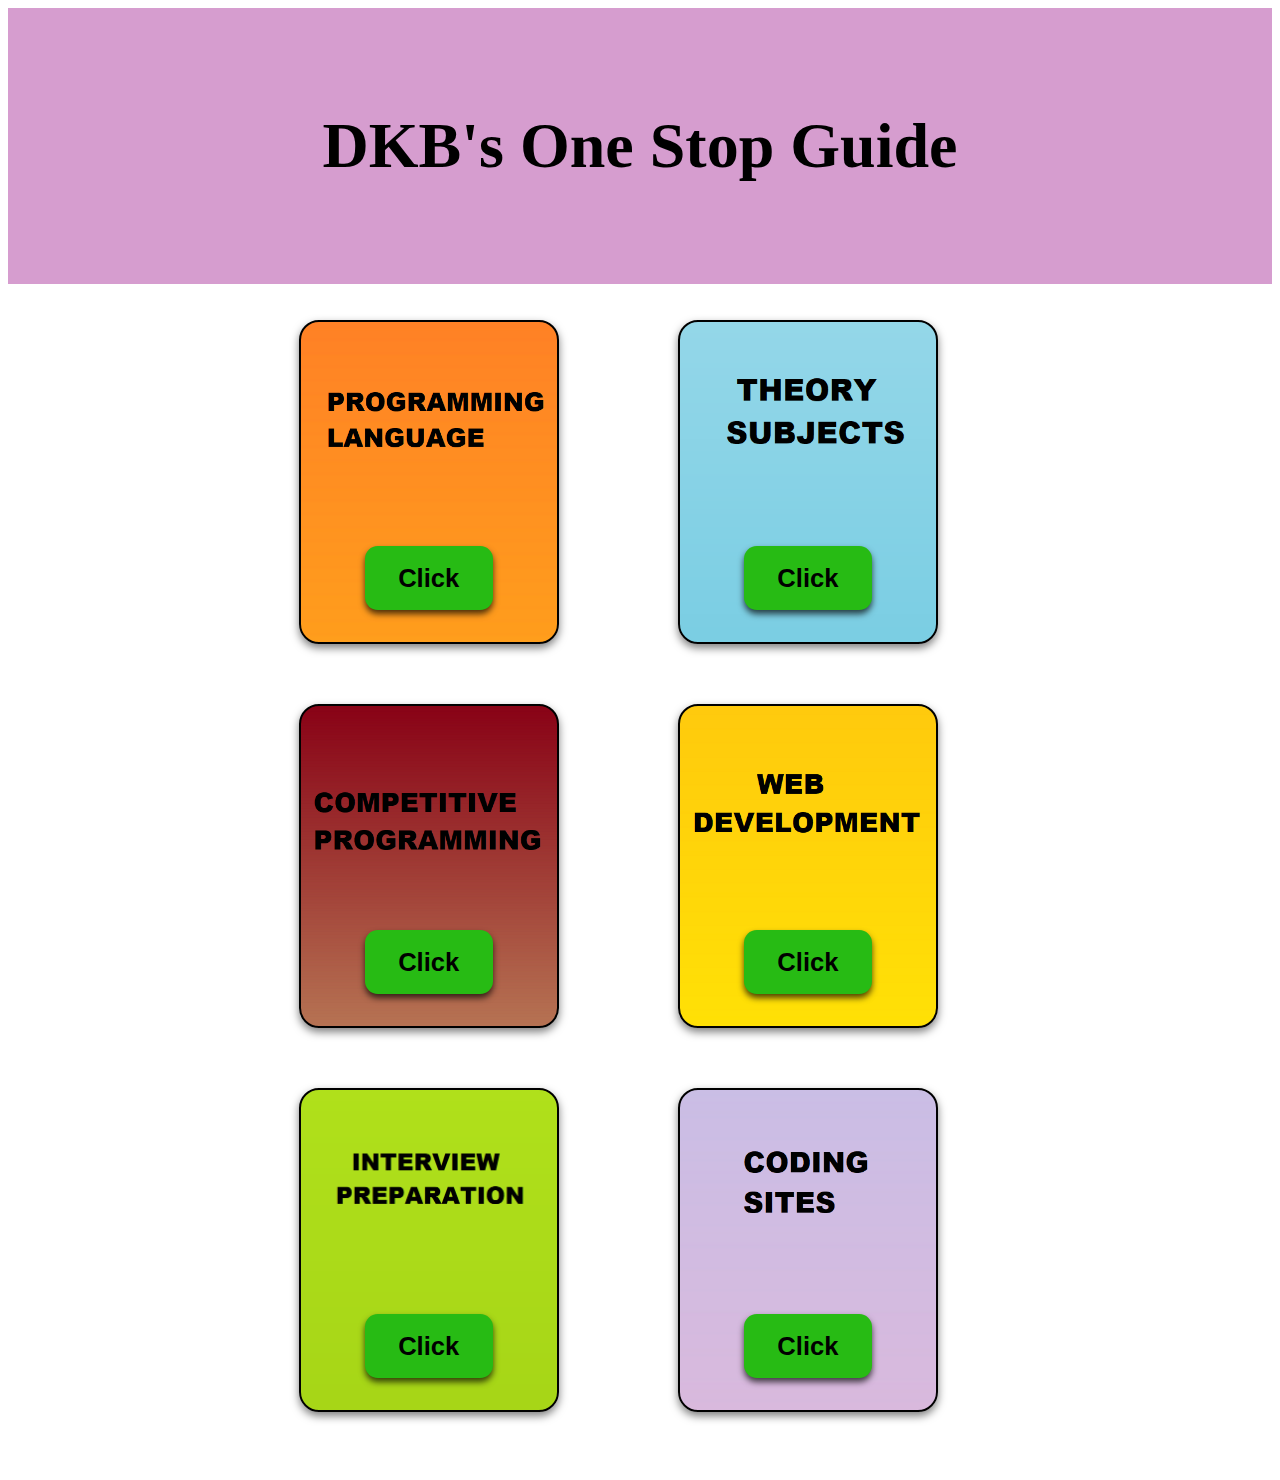
<file: index.html>
<!DOCTYPE html>
<html lang="en">
<head>
    <meta charset="UTF-8">
    <meta http-equiv="X-UA-Compatible" content="IE=edge">
    <meta name="viewport" content="width=device-width, initial-scale=1.0">
    <link rel="stylesheet" href="DKB.css">
    <script src="Javascript/favicon.js" type="text/javascript"></script>
    <link id="favicon" rel="icon" href="./Assets/download.png" type="image/png" sizes="16x16">
    <title>DKB's One Stop Guide</title>
</head>
<body>
   <div class="heading">
       <div class="textheading">DKB's One Stop Guide</div>
    </div>
    <br><br>
    <div class="container">
        <div class="card" id="card1">
            <a href="./PL/pl.html">
                <button class="button">Click</button>
            </a>
        </div>
        <div class="card" id="card2">
            <a href="./Theory/theory.html">
                <button class="button">Click</button>
            </a>
        </div>
        <div class="card" id="card3">
            <a href="./Cp/cp.html">
                <button class="button">Click</button>
            </a>
        </div>
        <div class="card" id="card4">
            <a href="https://www.udemy.com/course/the-complete-web-development-bootcamp/">
                <button class="button">Click</button>
            </a>
        </div>
        <div class="card" id="card5">
            <a href="./Interview/interview.html">
                <button class="button">Click</button>
            </a>    
        </div>
        <div class="card" id="card6">
            <a href="./Coding_sites/cs.html">
                <button class="button">Click</button>
            </a>
        </div>
    </div>
    <button onclick="topFunction()" id="scrlbck" title="Go To Top"></button>
    <script src="./Javascript/scrollback.js" type="text/javascript"></script>
</body>
</html>
</file>
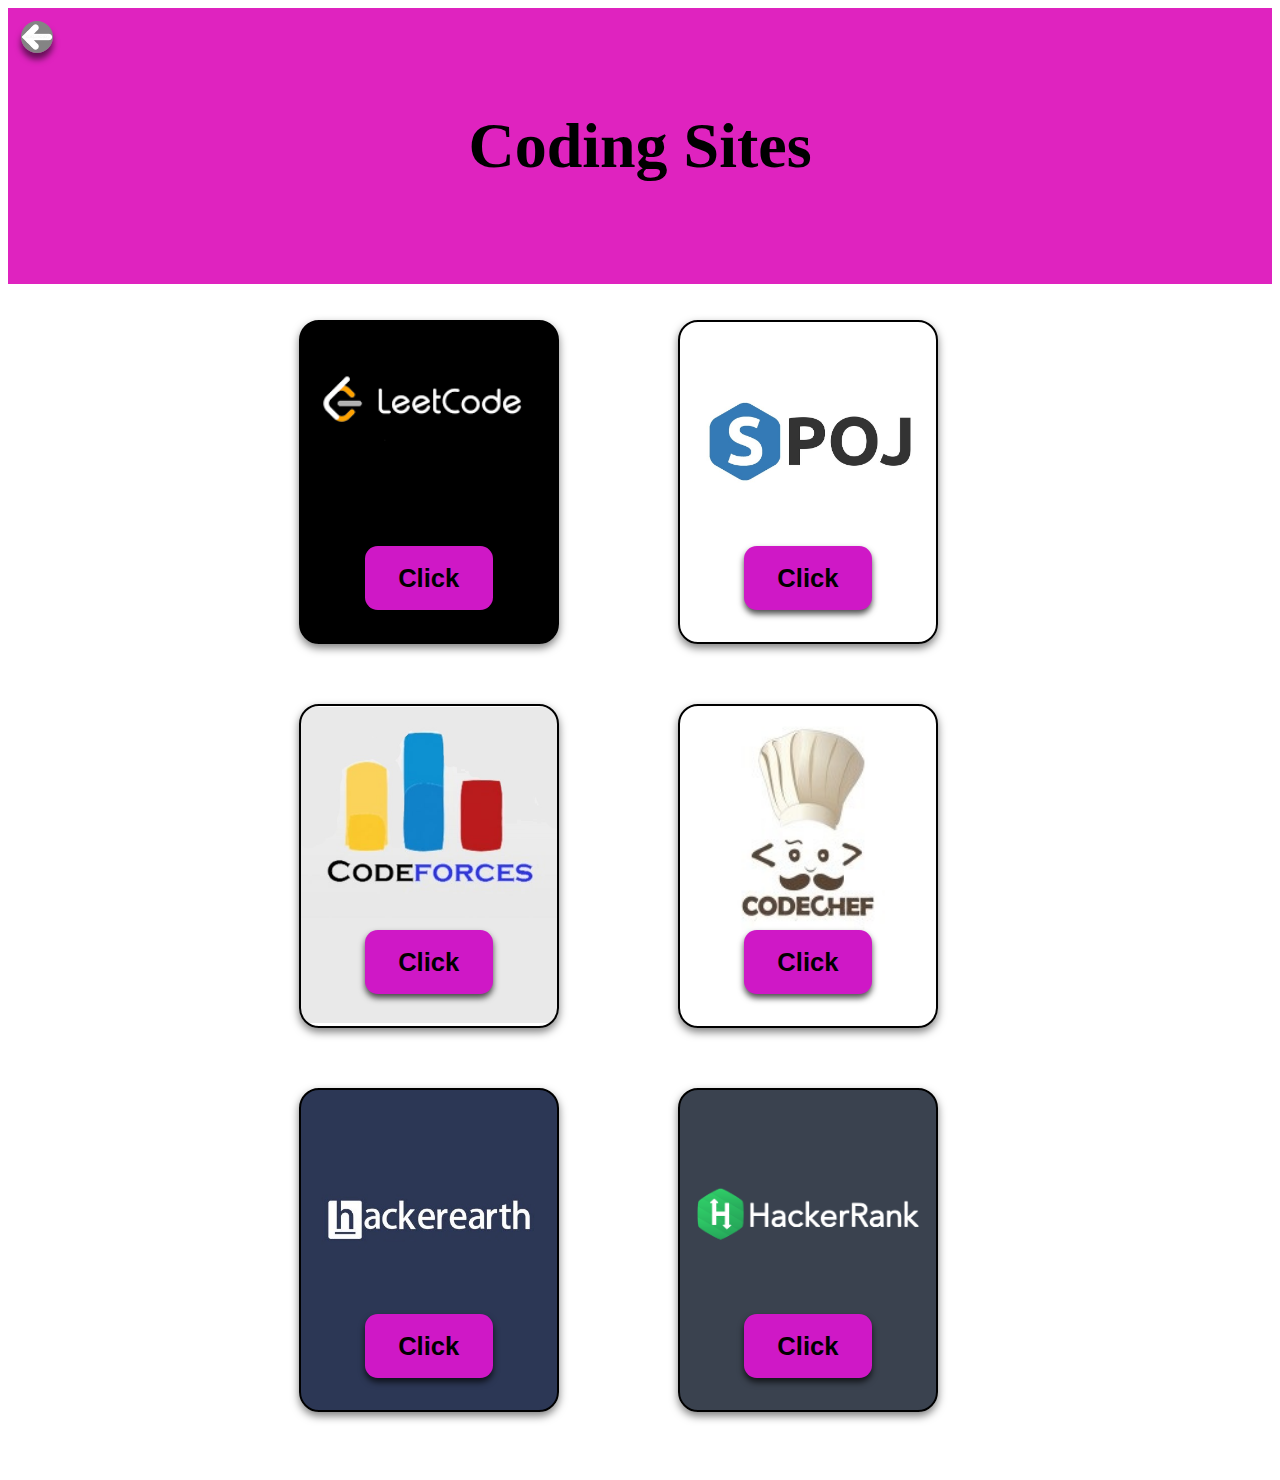
<file: Coding_sites/cs.html>
<!DOCTYPE html>
<html lang="en">
<head>
    <meta charset="UTF-8">
    <meta http-equiv="X-UA-Compatible" content="IE=edge">
    <meta name="viewport" content="width=device-width, initial-scale=1.0">
    <link rel="stylesheet" href="./cs.css">
    <link id="favicon" rel="icon" href="./Assets/download.png" type="image/png" sizes="16x16">
    <script src="./favicon.js" type="text/javascript"></script>
    <title>Engineer's One Stop Guide</title>
</head>
<body>
   <div class="heading">
       <div class="textheading">Coding Sites</div>
       <a href="/EOSG/index.html">
           <button id="back" title="Back To Home"></button>
       </a>
    </div>
    <br><br>
    <div class="container">
        <div class="card" id="card1">
            <a href="https://leetcode.com/">
                <button class="button">Click</button>
            </a>
        </div>
        <div class="card" id="card2">
            <a href="https://www.spoj.com/">
                <button class="button">Click</button>
            </a>
        </div>
        <div class="card" id="card3">
            <a href="https://codeforces.com/">
                <button class="button">Click</button>
            </a>
        </div>
        <div class="card" id="card4">
            <a href="https://www.codechef.com/">
                <button class="button">Click</button>
            </a>
        </div>
        <div class="card" id="card5">
            <a href="https://www.hackerearth.com/challenges/">
                <button class="button">Click</button>
            </a>    
        </div>
        <div class="card" id="card6">
            <a href="https://www.hackerrank.com/">
                <button class="button">Click</button>
            </a>
        </div>
    </div>
    <button onclick="topFunction()" id="scrlbck" title="Go To Top"></button>
    <script src="./scrollback.js" type="text/javascript"></script>
</body>
</html>
</file>
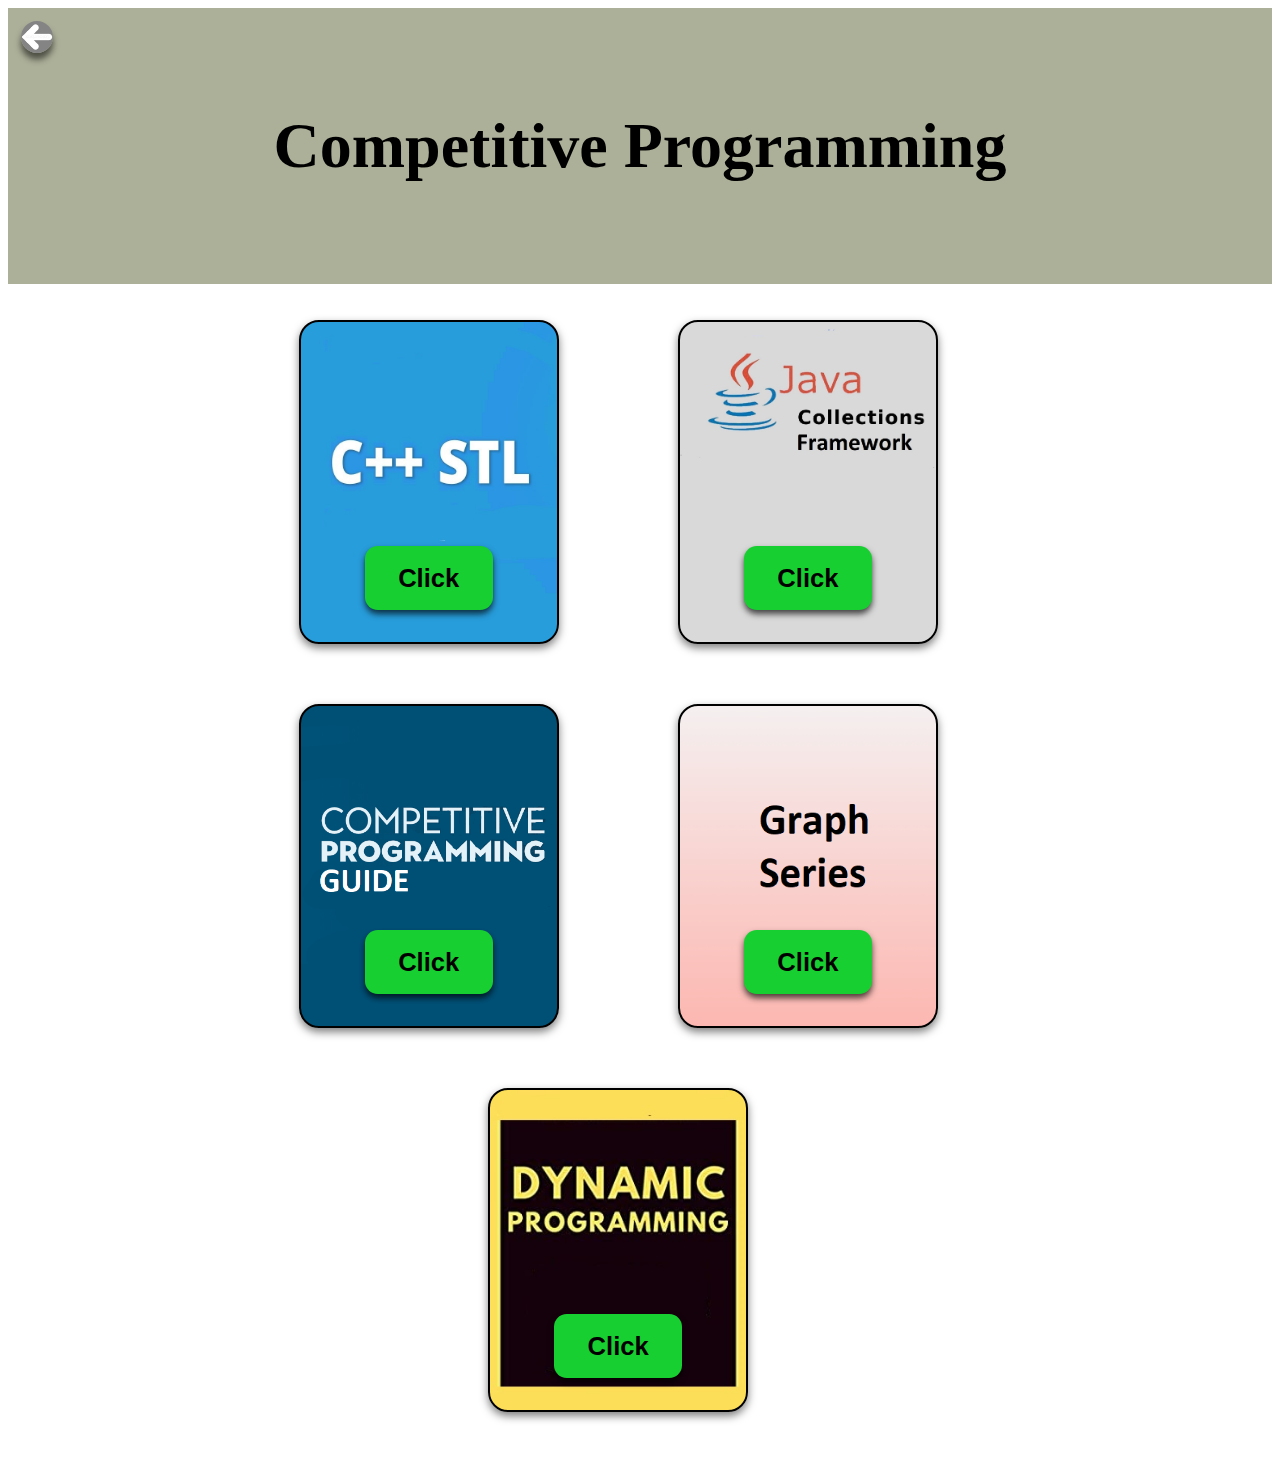
<file: Cp/cp.html>
<!DOCTYPE html>
<html lang="en">
<head>
    <meta charset="UTF-8">
    <meta http-equiv="X-UA-Compatible" content="IE=edge">
    <meta name="viewport" content="width=device-width, initial-scale=1.0">
    <link rel="stylesheet" href="./cp.css">
    <link id="favicon" rel="icon" href="./Assets/download.png" type="image/png" sizes="16x16">
    <script src="./favicon.js" type="text/javascript"></script>
    <title>Engineer's One Stop Guide</title>
</head>
<body>
   <div class="heading">
       <div class="textheading">Competitive Programming</div>
       <a href="/EOSG/index.html">
           <button id="back" title="Back To Home"></button>
       </a>
    </div>
    <br><br>
    <div class="container">
        <div class="card" id="card1">
            <a href="https://www.geeksforgeeks.org/the-c-standard-template-library-stl/">
                <button class="button">Click</button>
            </a>
        </div>
        <div class="card" id="card2">
            <a href="https://www.youtube.com/watch?v=rzA7UJ-hQn4">
                <button class="button">Click</button>
            </a>
        </div>
        <div class="card" id="card3">
            <a href="https://www.youtube.com/watch?v=zZOQVLll9u4">
                <button class="button">Click</button>
            </a>
        </div>
        <div class="card" id="card4">
            <a href="https://youtube.com/playlist?list=PLgUwDviBIf0rGEWe64KWas0Nryn7SCRWw">
                <button class="button">Click</button>
            </a>
        </div>
        <div class="card" id="card5">
            <a href="https://youtube.com/playlist?list=PL_z_8CaSLPWekqhdCPmFohncHwz8TY2Go">
                <button class="button">Click</button>
            </a>    
        </div>
    </div>
    <button onclick="topFunction()" id="scrlbck" title="Go To Top"></button>
    <script src="./scrollback.js" type="text/javascript"></script>
</body>
</html>
</file>
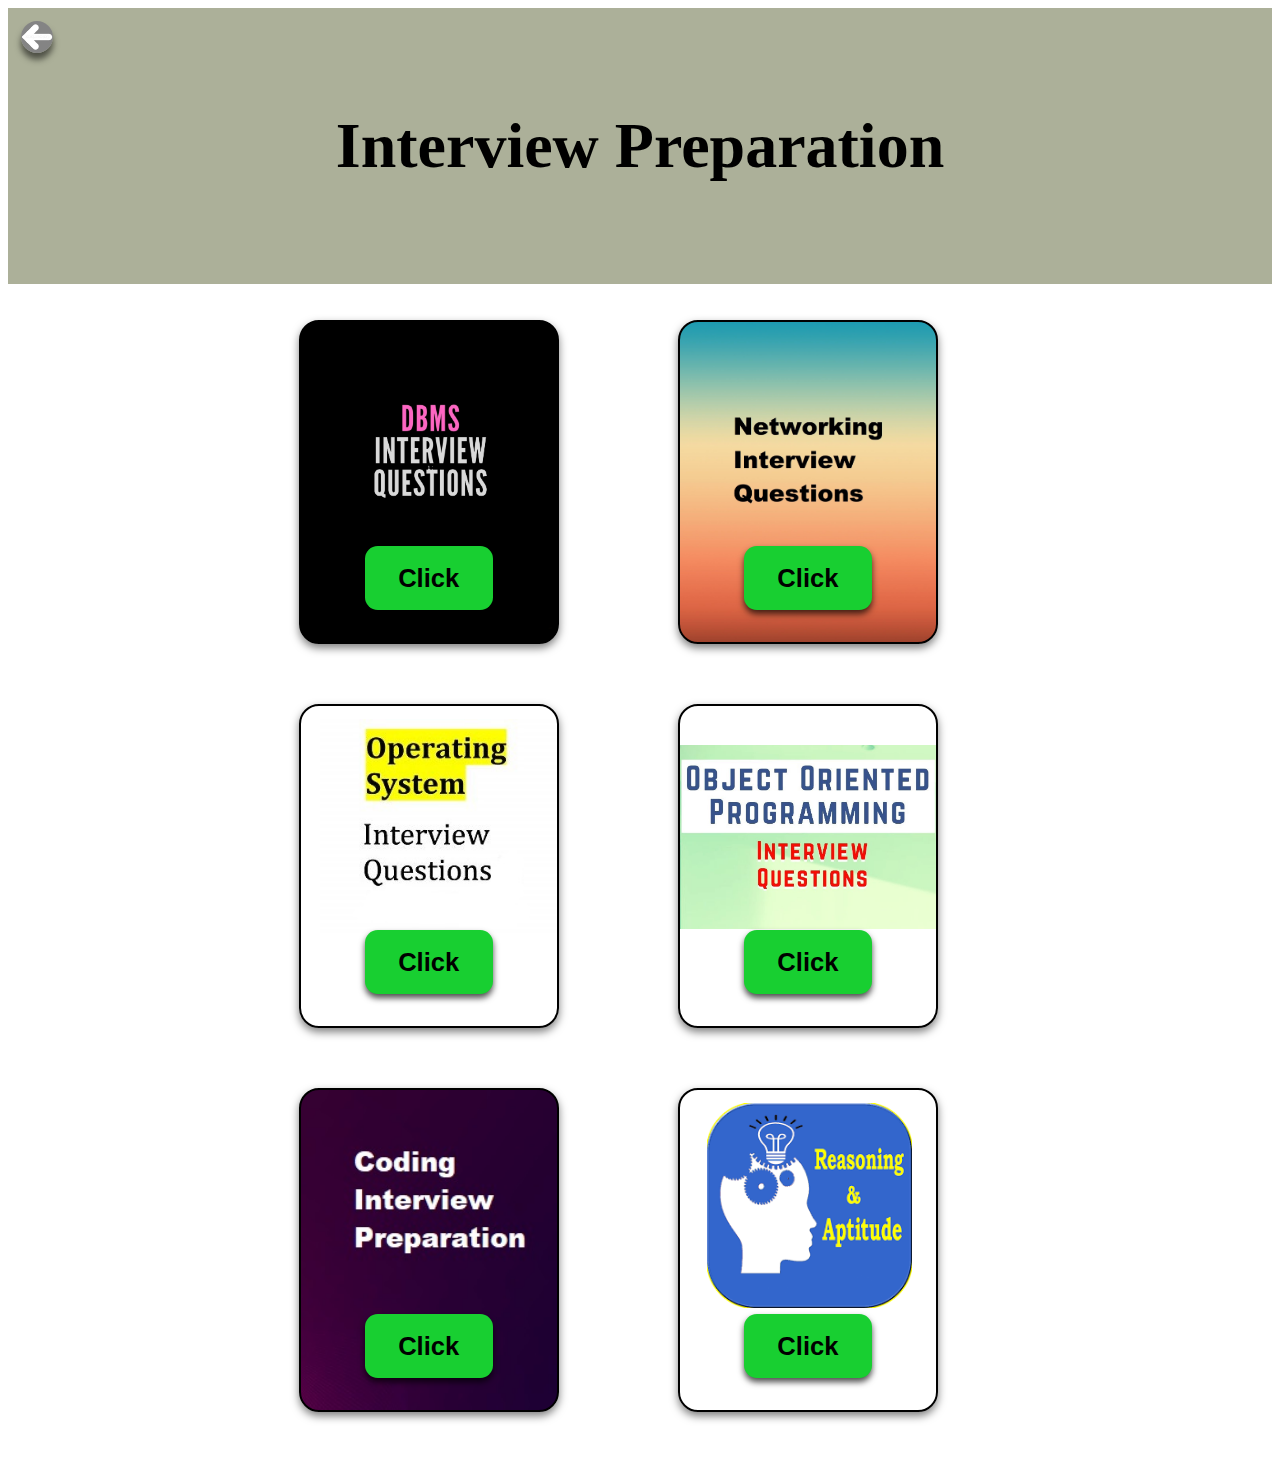
<file: Interview/interview.html>
<!DOCTYPE html>
<html lang="en">
<head>
    <meta charset="UTF-8">
    <meta http-equiv="X-UA-Compatible" content="IE=edge">
    <meta name="viewport" content="width=device-width, initial-scale=1.0">
    <link rel="stylesheet" href="./interview.css">
    <link id="favicon" rel="icon" href="./Assets/download.png" type="image/png" sizes="16x16">
    <script src="./favicon.js" type="text/javascript"></script>
    <title>Engineer's One Stop Guide</title>
</head>
<body>
   <div class="heading">
       <div class="textheading">Interview Preparation</div>
       <a href="/EOSG/index.html">
           <button id="back" title="Back To Home"></button>
       </a>
    </div>
    <br><br>
    <div class="container">
        <div class="card" id="card1">
            <a href="https://www.youtube.com/watch?v=BHmoFa-YSzw">
                <button class="button">Click</button>
            </a>
        </div>
        <div class="card" id="card2">
            <a href="https://www.youtube.com/watch?v=Eg6ibIGxeGc">
                <button class="button">Click</button>
            </a>
        </div>
        <div class="card" id="card3">
            <a href="https://youtube.com/playlist?list=PLHn5vPONg04_qK3aUEzZSr9Z0H7Y48qfX">
                <button class="button">Click</button>
            </a>
        </div>
        <div class="card" id="card4">
            <a href="https://www.youtube.com/watch?v=ix12wVJC738&t=187s">
                <button class="button">Click</button>
            </a>
        </div>
        <div class="card" id="card5">
            <a href="https://youtube.com/playlist?list=PLgUwDviBIf0p4ozDR_kJJkONnb1wdx2Ma">
                <button class="button">Click</button>
            </a>    
        </div>
        <div class="card" id="card6">
            <a href="https://youtube.com/playlist?list=PLjLhUHPsqNYnM1DmZhIbtd9wNhPO1HGPT">
                <button class="button">Click</button>
            </a>
        </div>
    </div>
    <button onclick="topFunction()" id="scrlbck" title="Go To Top"></button>
    <script src="./scrollback.js" type="text/javascript"></script>
</body>
</html>
</file>
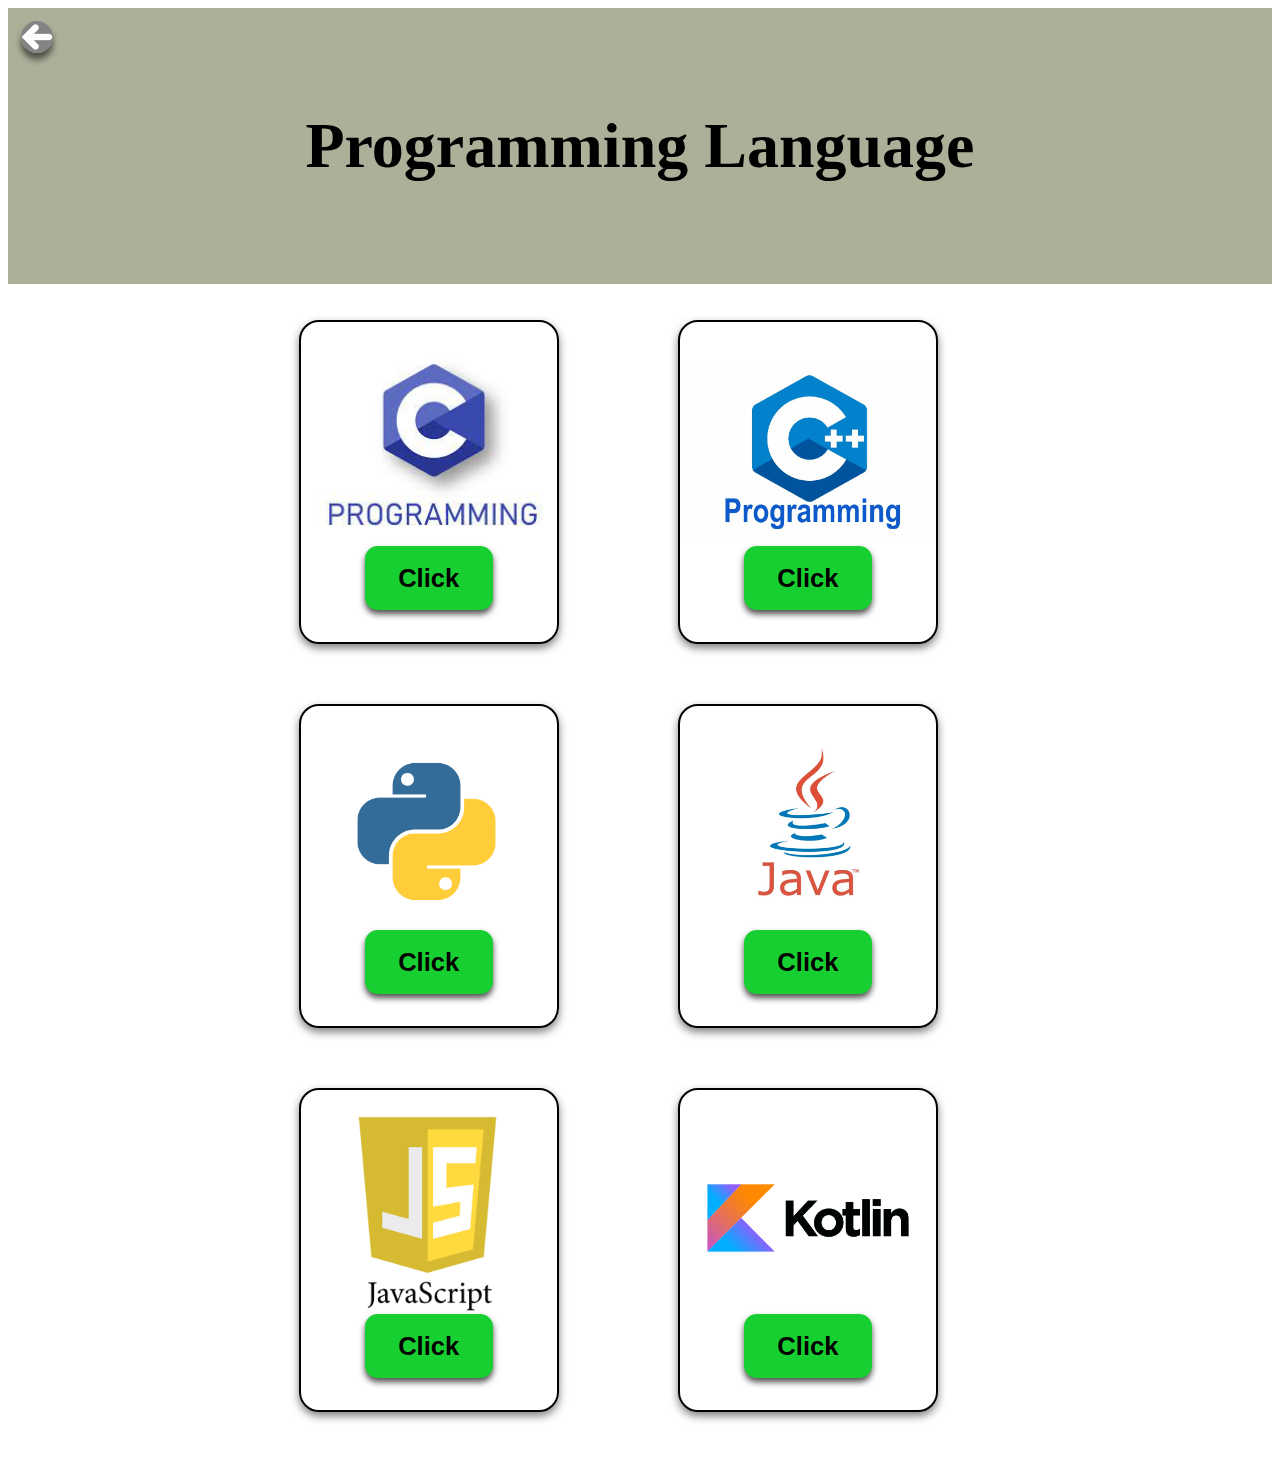
<file: PL/pl.html>
<!DOCTYPE html>
<html lang="en">
<head>
    <meta charset="UTF-8">
    <meta http-equiv="X-UA-Compatible" content="IE=edge">
    <meta name="viewport" content="width=device-width, initial-scale=1.0">
    <link rel="stylesheet" href="./pl.css">
    <link id="favicon" rel="icon" href="./Assets/download.png" type="image/png" sizes="16x16">
    <script src="./favicon.js" type="text/javascript"></script>
    <title>Engineer's One Stop Guide</title>
</head>
<body>
   <div class="heading">
       <div class="textheading">Programming Language</div>
       <a href="/EOSG/index.html">
           <button id="back" title="Back To Home"></button>
       </a>
    </div>
    <br><br>
    <div class="container">
        <div class="card" id="card1">
            <a href="https://www.youtube.com/watch?v=KJgsSFOSQv0">
                <button class="button">Click</button>
            </a>
        </div>
        <div class="card" id="card2">
            <a href="https://youtube.com/playlist?list=PLfqMhTWNBTe0b2nM6JHVCnAkhQRGiZMSJ">
                <button class="button">Click</button>
            </a>
        </div>
        <div class="card" id="card3">
            <a href="https://www.youtube.com/watch?v=rfscVS0vtbw&t=11904s">
                <button class="button">Click</button>
            </a>
        </div>
        <div class="card" id="card4">
            <a href="https://youtube.com/playlist?list=PLKKfKV1b9e8ps6dD3QA5KFfHdiWj9cB1s">
                <button class="button">Click</button>
            </a>
        </div>
        <div class="card" id="card5">
            <a href="https://youtube.com/playlist?list=PLsyeobzWxl7qtP8Lo9TReqUMkiOp446cV">
                <button class="button">Click</button>
            </a>    
        </div>
        <div class="card" id="card6">
            <a href="https://www.youtube.com/watch?v=F9UC9DY-vIU">
                <button class="button">Click</button>
            </a>
        </div>
    </div>
    <button onclick="topFunction()" id="scrlbck" title="Go To Top"></button>
    <script src="./scrollback.js" type="text/javascript"></script>
</body>
</html>
</file>
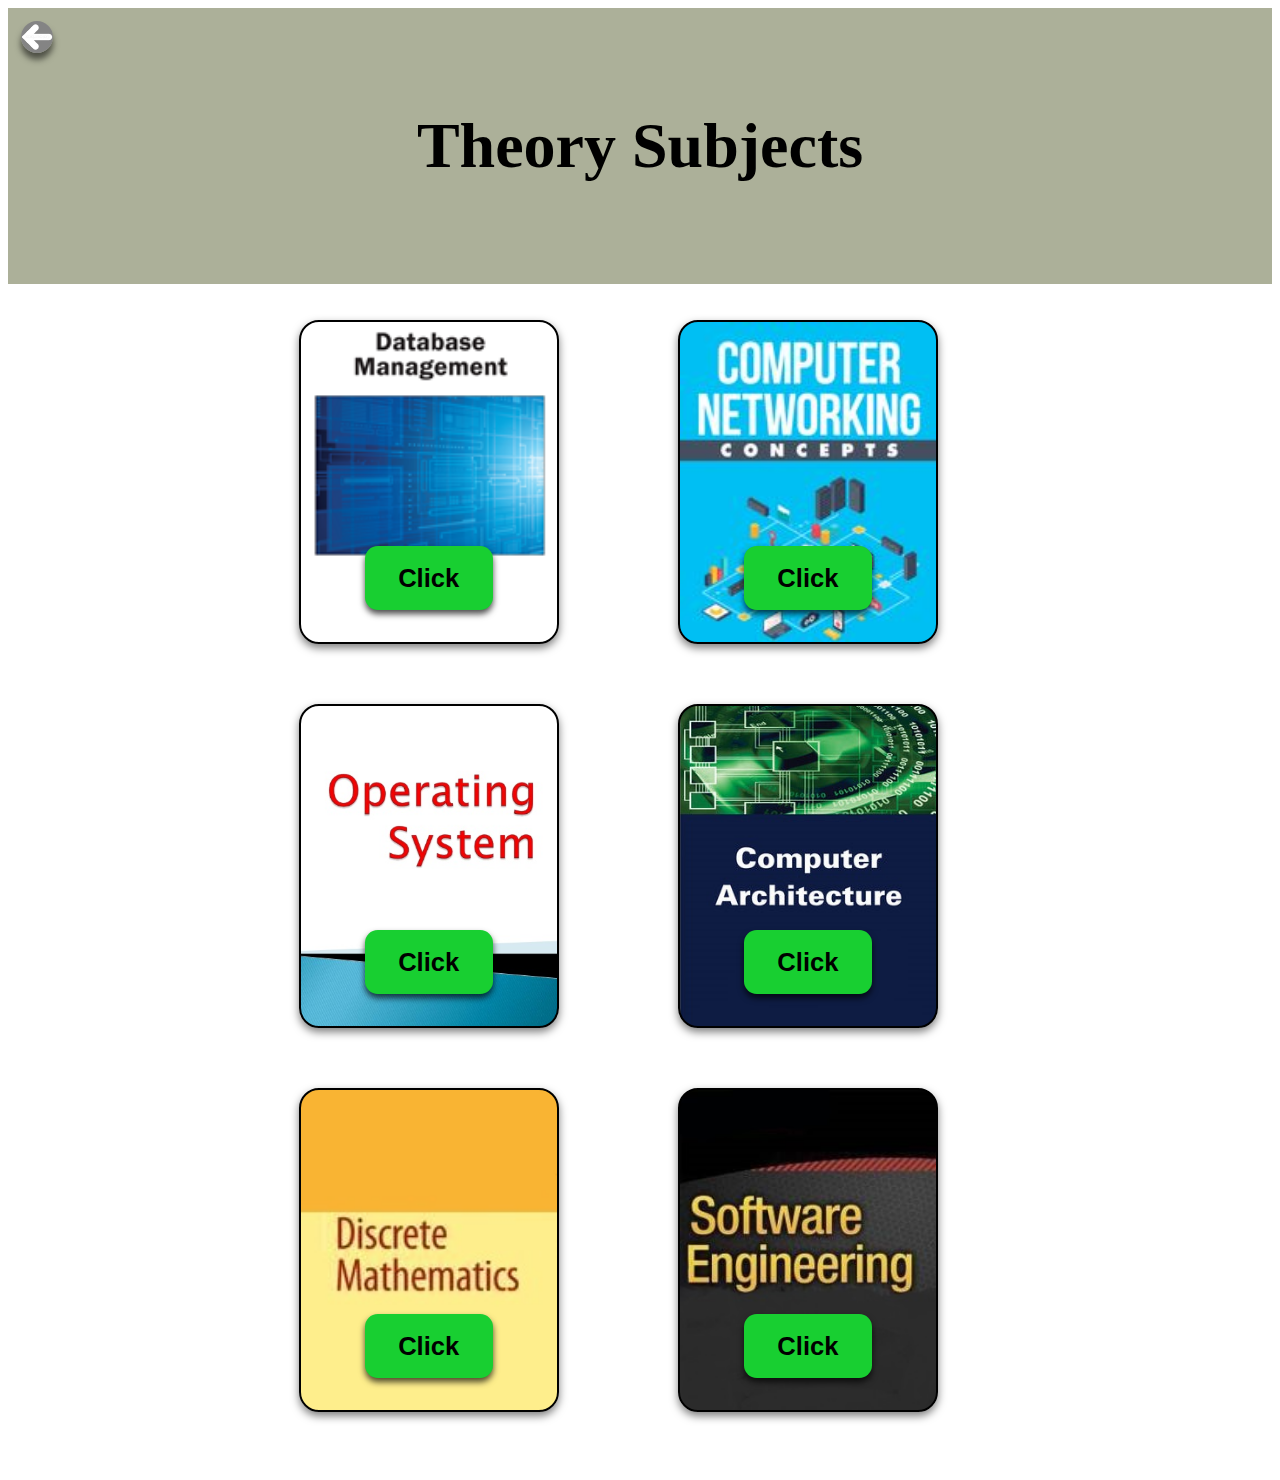
<file: Theory/theory.html>
<!DOCTYPE html>
<html lang="en">
<head>
    <meta charset="UTF-8">
    <meta http-equiv="X-UA-Compatible" content="IE=edge">
    <meta name="viewport" content="width=device-width, initial-scale=1.0">
    <link rel="stylesheet" href="./theory.css">
    <link id="favicon" rel="icon" href="./Assets/download.png" type="image/png" sizes="16x16">
    <script src="./favicon.js" type="text/javascript"></script>
    <title>Engineer's One Stop Guide</title>
</head>
<body>
   <div class="heading">
       <div class="textheading">Theory Subjects</div>
       <a href="/EOSG/index.html">
           <button id="back" title="Back To Home"></button>
       </a>
    </div>
    <br><br>
    <div class="container">
        <div class="card" id="card1">
            <a href="https://youtube.com/playlist?list=PLxCzCOWd7aiFAN6I8CuViBuCdJgiOkT2Y">
                <button class="button">Click</button>
            </a>
        </div>
        <div class="card" id="card2">
            <a href="https://youtube.com/playlist?list=PLxCzCOWd7aiGFBD2-2joCpWOLUrDLvVV_">
                <button class="button">Click</button>
            </a>
        </div>
        <div class="card" id="card3">
            <a href="https://youtube.com/playlist?list=PLxCzCOWd7aiGz9donHRrE9I3Mwn6XdP8p">
                <button class="button">Click</button>
            </a>
        </div>
        <div class="card" id="card4">
            <a href="https://youtube.com/playlist?list=PLxCzCOWd7aiHMonh3G6QNKq53C6oNXGrX">
                <button class="button">Click</button>
            </a>
        </div>
        <div class="card" id="card5">
            <a href="https://youtube.com/playlist?list=PLxCzCOWd7aiH2wwES9vPWsEL6ipTaUSl3">
                <button class="button">Click</button>
            </a>    
        </div>
        <div class="card" id="card6">
            <a href="https://youtube.com/playlist?list=PLrjkTql3jnm9b5nr-ggx7Pt1G4UAHeFlJ">
                <button class="button">Click</button>
            </a>
        </div>
    </div>
    <button onclick="topFunction()" id="scrlbck" title="Go To Top"></button>
    <script src="./scrollback.js" type="text/javascript"></script>
</body>
</html>
</file>
<file: DKB.css>
.heading {
    position: relative;
    padding: 8%;
    text-align: center;
    background:rgb(214, 157, 207);
    color:black; /*Makes the contents of the division black*/
}
.textheading {
    position: relative;
    top: 35%;
    font-weight: bolder;
    font-size: 5vw;
}
.container {
    position: relative;
    display: grid;
    align-content: center;
    justify-content: center;
    height:90vw;
    width: 100%;
}
.card {
    position: absolute;
    border: 2px solid black;
    display: grid; 
    align-content: center;
    justify-content: center;
    border-radius: 20px;
    height: 25vw;
    width: 20vw;
    box-shadow: 0 4px 8px 0 rgba(0,0,0,0.5);/*shadow depth on 4 sides and the color of shadow*/
    transition: 0.3s; /*Time for the box-shadow effect*/ 
}
.card:hover{
    box-shadow: 0 10px 20px 0 rgba(0,0,0,0.8);
}
.button {
    position: relative;
    top: 7.5vw;
    height: 5vw;
    width: 10vw;
    font-size: 2vw;
    padding: 5%; 
    background-color: rgb(39, 187, 20);
    border: none;
    border-radius: 1vw;
    font-weight: bolder;
    cursor: pointer;
    box-shadow: 0 4px 6px 0 rgba(0,0,0,0.7);
}
.button:hover{
    transition-duration: 0.2s;
    filter: brightness(120%);/*give the glowing effect*/
    color: white;
    height: 5.2vw;
    width: 10.2vw;
    font-size: 2.2vw;
    box-shadow: 0 4px 6px 0 rgba(0,0,0,1);
}
.button:active{
    transition-duration: 0.1s;
    transform: translate(0,0.2rem);/*moves the button in y-direction giving the pressing effect*/
    box-shadow: 0 4px 6px 0 rgba(0,0,0,1.2);
}
#card1 {
    left: 23%;   
    background: url("./Assets/prog_lang.png") no-repeat;
    background-size: 110%;
}

#card2 {
    left: 53%;
    background: url("./Assets/theory.png") no-repeat;
    background-size: 159%;
}
#card3 {
    top: 30vw;
    left: 23%;
    background: url("./Assets/competitive.png") no-repeat;
    background-size: 120%;
}
#card4 {
    top: 30vw;
    left: 53%;
    background: url("./Assets/web.png") no-repeat;
    background-size: 215%;
}
#card5 {
    top: 60vw;
    left: 23%;
    background: url("./Assets/interview.png") no-repeat;
    background-size: 115%;
}

#card6 {
    top: 60vw;
    left: 53%;
    background: url("./Assets/cs.png") no-repeat;
    background-size: 200%;
}

::-webkit-scrollbar{
    width: 10px;
}

::-webkit-scrollbar-track {
    background:#f1f1f1;/*area below the scrallbar*/
    border-radius: 20px;
    box-shadow: inset 0 0 5px grey;
}
::-webkit-scrollbar-thumb{
    background: rgb(172, 176, 153);
    border-radius: 30px;
}

::-webkit-scrollbar-thumb:hover {
    background-color: rgb(145, 148, 130);;
}

#scrlbck{
    display: none;/*Hidden by default*/
    position: fixed;/*fixed/sticky positon*/
    bottom: 20px;/*place the button at the bottom of the page*/
    right: 30px;/*place the button 30px from the right*/
    z-index: 99;/*Make sure it does not operlap*/
    width: 3vw;
    height: 3vw;
    border: none;
    outline: none;
    background:url("scrollback.png") no-repeat;
    background-size: 100%;
    cursor: pointer;
    border-radius: 100%;
    box-shadow: 0 5px 8px 0 rgba(0,0,0,1);
}
#scrlbck:hover{
    transition-duration: 0.2s;
    filter: brightness(150%);
    width: 3.2vw;
    box-shadow: 0 5.5px 8.5px 0 rgba(0,0,0,1.2);
    height: 3.2vw;
}

#scrlbck:active{
    transition-duration: 0.1s;
    transform: translate(0,0.2rem);
    box-shadow: 0 6px 9px 0 rgba(0,0,0,1.5);
}
</file>
<file: Coding_sites/cs.css>
.heading {
    position: relative;
    padding: 8%;
    text-align: center;
    background:rgb(223, 35, 191);
    color:black; /*Makes the contents of the division black*/
}
.textheading {
    position: relative;
    top: 35%;
    font-weight: bolder;
    font-size: 5vw;
}
.container {
    position: relative;
    display: grid;
    align-content: center;
    justify-content: center;
    height:90vw;
    width: 100%;
}
.card {
    position: absolute;
    border: 2px solid black;
    display: grid; 
    align-content: center;
    justify-content: center;
    border-radius: 20px;
    height: 25vw;
    width: 20vw;
    box-shadow: 0 4px 8px 0 rgba(0,0,0,0.5);/*shadow depth on 4 sides and the color of shadow*/
    transition: 0.3s; /*Time for the box-shadow effect*/ 
}
.card:hover{
    box-shadow: 0 10px 20px 0 rgba(0,0,0,0.8);
}
.button {
    position: relative;
    top: 7.5vw;
    height: 5vw;
    width: 10vw;
    font-size: 2vw;
    padding: 5%; 
    background-color: rgb(207, 24, 198);
    border: none;
    border-radius: 1vw;
    font-weight: bolder;
    cursor: pointer;
    box-shadow: 0 4px 6px 0 rgba(0,0,0,0.7);
}
.button:hover{
    transition-duration: 0.2s;
    filter: brightness(120%);/*give the glowing effect*/
    color: white;
    height: 5.2vw;
    width: 10.2vw;
    font-size: 2.2vw;
    box-shadow: 0 4px 6px 0 rgba(0,0,0,1);
}
.button:active{
    transition-duration: 0.1s;
    transform: translate(0,0.2rem);/*moves the button in y-direction giving the pressing effect*/
    box-shadow: 0 4px 6px 0 rgba(0,0,0,1.2);
}
#card1 {
    left: 23%;   
    background: url("./Assets/leetcode.png") no-repeat;
    background-size: 150%;
}

#card2 {
    left: 53%;
    background: url("./Assets/spoj.jpg") no-repeat;
    background-size: 140%;
    background-position: 2vw 2vw;
}
#card3 {
    top: 30vw;
    left: 23%;
    background: url("./Assets/codeforces.jpg") no-repeat;
    background-size: 250%;
    background-position: -9.8vw 0.1vw;
}
#card4 {
    top: 30vw;
    left: 53%;
    background: url("./Assets/codechef.jfif") no-repeat;
    background-size: 100%;
}
#card5 {
    top: 60vw;
    left: 23%;
    background: url("./Assets/he.jpeg") no-repeat;
    background-size: 150%;
    background-position: -5vw -10vw;
}

#card6 {
    top: 60vw;
    left: 53%;
    background: url("./Assets/hr.png") no-repeat;
    background-size: 140%;
    background-position: -2.5vw -4vw;
}

::-webkit-scrollbar{
    width: 10px;
}

::-webkit-scrollbar-track {
    background:#f1f1f1;/*area below the scrallbar*/
    border-radius: 20px;
    box-shadow: inset 0 0 5px grey;
}
::-webkit-scrollbar-thumb{
    background: rgb(172, 176, 153);
    border-radius: 30px;
}

::-webkit-scrollbar-thumb:hover {
    background-color: rgb(145, 148, 130);;
}
#back {
    display: block;
    position: absolute;
    top:1vw;
    left: 1vw;
    height: 2.5vw;
    width: 2.5vw;
    border: none;
    outline: none;
    border-radius: 100%;
    cursor: pointer; 
    background:url("./Assets/back.jpg") no-repeat;
    background-size: 100%;
    box-shadow: 0 0.5vw 0.5vw 0 rgba(0, 0, 0, 0.55);
}

#back:hover{
    transition-duration: 0.2s;
    filter: brightness(117%);
    height: 2.7vw;
    width: 2.7vw;
    box-shadow: 0 0.5vw 0.5vw 0 rgba(0, 0, 0, 0.68);
}
#back:active{
    transition-duration: 0.1s;
    transform: translate(0,0.1rem);
    box-shadow: 0 0.5vw 0.5vw 0 rgba(0, 0, 0, 0.72);
}
#scrlbck{
    display: none;/*Hidden by default*/
    position: fixed;/*fixed/sticky positon*/
    bottom: 20px;/*place the button at the bottom of the page*/
    right: 30px;/*place the button 30px from the right*/
    z-index: 99;/*Make sure it does not operlap*/
    width: 3vw;
    height: 3vw;
    border: none;
    outline: none;
    background:url("./Assets/scrollback.png") no-repeat;
    background-size: 100%;
    cursor: pointer;
    border-radius: 100%;
    box-shadow: 0 5px 8px 0 rgba(0,0,0,1);
}
#scrlbck:hover{
    transition-duration: 0.2s;
    filter: brightness(150%);
    width: 3.2vw;
    height: 3.2vw;
    box-shadow: 0 5.5px 8.5px 0 rgba(0,0,0,1.2);   
}

#scrlbck:active{
    transition-duration: 0.1s;
    transform: translate(0,0.2rem);
    box-shadow: 0 6px 9px 0 rgba(0,0,0,1.5);
}
</file>
<file: Cp/cp.css>
.heading {
    position: relative;
    padding: 8%;
    text-align: center;
    background:rgb(172, 176, 153);
    color:black; /*Makes the contents of the division black*/
}
.textheading {
    position: relative;
    top: 35%;
    font-weight: bolder;
    font-size: 5vw;
}
.container {
    position: relative;
    display: grid;
    align-content: center;
    justify-content: center;
    height:90vw;
    width: 100%;
}
.card {
    position: absolute;
    border: 2px solid black;
    display: grid; 
    align-content: center;
    justify-content: center;
    border-radius: 20px;
    height: 25vw;
    width: 20vw;
    box-shadow: 0 4px 8px 0 rgba(0,0,0,0.5);/*shadow depth on 4 sides and the color of shadow*/
    transition: 0.3s; /*Time for the box-shadow effect*/ 
}
.card:hover{
    box-shadow: 0 10px 20px 0 rgba(0,0,0,0.8);
}
.button {
    position: relative;
    top: 7.5vw;
    height: 5vw;
    width: 10vw;
    font-size: 2vw;
    padding: 5%; 
    background-color: rgb(24, 207, 49);
    border: none;
    border-radius: 1vw;
    font-weight: bolder;
    cursor: pointer;
    box-shadow: 0 4px 6px 0 rgba(0,0,0,0.7);
}
.button:hover{
    transition-duration: 0.2s;
    filter: brightness(120%);/*give the glowing effect*/
    color: white;
    height: 5.2vw;
    width: 10.2vw;
    font-size: 2.2vw;
    box-shadow: 0 4px 6px 0 rgba(0,0,0,1);
}
.button:active{
    transition-duration: 0.1s;
    transform: translate(0,0.2rem);/*moves the button in y-direction giving the pressing effect*/
    box-shadow: 0 4px 6px 0 rgba(0,0,0,1.2);
}
#card1 {
    left: 23%;   
    background: url("./Assets/c++stl.jpg") no-repeat;
    background-size: 120%;
}

#card2 {
    left: 53%;
    background: url("./Assets/java_cf.jpg") no-repeat;
    background-size: 135%;
}
#card3 {
    top: 30vw;
    left: 23%;
    background: url("./Assets/cp_guide.png") no-repeat;
    background-size: 310%;
}
#card4 {
    top: 30vw;
    left: 53%;
    background: url("./Assets/graph.png") no-repeat;
    background-size: 170%;
}
#card5 {
    top: 60vw;
    left: 37.99%;
    background: url("./Assets/dp.jpg") no-repeat;
    background-size: 100%;
}

::-webkit-scrollbar{
    width: 10px;
}

::-webkit-scrollbar-track {
    background:#f1f1f1;/*area below the scrallbar*/
    border-radius: 20px;
    box-shadow: inset 0 0 5px grey;
}
::-webkit-scrollbar-thumb{
    background: rgb(172, 176, 153);
    border-radius: 30px;
}

::-webkit-scrollbar-thumb:hover {
    background-color: rgb(145, 148, 130);;
}
#back {
    display: block;
    position: absolute;
    top:1vw;
    left: 1vw;
    height: 2.5vw;
    width: 2.5vw;
    border: none;
    outline: none;
    border-radius: 100%;
    cursor: pointer; 
    background:url("./Assets/back.jpg") no-repeat;
    background-size: 100%;
    box-shadow: 0 0.5vw 0.5vw 0 rgba(0, 0, 0, 0.55);
}

#back:hover{
    transition-duration: 0.2s;
    filter: brightness(117%);
    height: 2.7vw;
    width: 2.7vw;
    box-shadow: 0 0.5vw 0.5vw 0 rgba(0, 0, 0, 0.68);
}
#back:active{
    transition-duration: 0.1s;
    transform: translate(0,0.1rem);
    box-shadow: 0 0.5vw 0.5vw 0 rgba(0, 0, 0, 0.72);
}
#scrlbck{
    display: none;/*Hidden by default*/
    position: fixed;/*fixed/sticky positon*/
    bottom: 20px;/*place the button at the bottom of the page*/
    right: 30px;/*place the button 30px from the right*/
    z-index: 99;/*Make sure it does not operlap*/
    width: 3vw;
    height: 3vw;
    border: none;
    outline: none;
    background:url("./Assets/scrollback.png") no-repeat;
    background-size: 100%;
    cursor: pointer;
    border-radius: 100%;
    box-shadow: 0 5px 8px 0 rgba(0,0,0,1);
}
#scrlbck:hover{
    transition-duration: 0.2s;
    filter: brightness(150%);
    width: 3.2vw;
    height: 3.2vw;
    box-shadow: 0 5.5px 8.5px 0 rgba(0,0,0,1.2);   
}

#scrlbck:active{
    transition-duration: 0.1s;
    transform: translate(0,0.2rem);
    box-shadow: 0 6px 9px 0 rgba(0,0,0,1.5);
}
</file>
<file: Interview/interview.css>
.heading {
    position: relative;
    padding: 8%;
    text-align: center;
    background:rgb(172, 176, 153);
    color:black; /*Makes the contents of the division black*/
}
.textheading {
    position: relative;
    top: 35%;
    font-weight: bolder;
    font-size: 5vw;
}
.container {
    position: relative;
    display: grid;
    align-content: center;
    justify-content: center;
    height:90vw;
    width: 100%;
}
.card {
    position: absolute;
    border: 2px solid black;
    display: grid; 
    align-content: center;
    justify-content: center;
    border-radius: 20px;
    height: 25vw;
    width: 20vw;
    box-shadow: 0 4px 8px 0 rgba(0,0,0,0.5);/*shadow depth on 4 sides and the color of shadow*/
    transition: 0.3s; /*Time for the box-shadow effect*/ 
}
.card:hover{
    box-shadow: 0 10px 20px 0 rgba(0,0,0,0.8);
}
.button {
    position: relative;
    top: 7.5vw;
    height: 5vw;
    width: 10vw;
    font-size: 2vw;
    padding: 5%; 
    background-color: rgb(24, 207, 49);
    border: none;
    border-radius: 1vw;
    font-weight: bolder;
    cursor: pointer;
    box-shadow: 0 4px 6px 0 rgba(0,0,0,0.7);
}
.button:hover{
    transition-duration: 0.2s;
    filter: brightness(120%);/*give the glowing effect*/
    color: white;
    height: 5.2vw;
    width: 10.2vw;
    font-size: 2.2vw;
    box-shadow: 0 4px 6px 0 rgba(0,0,0,1);
}
.button:active{
    transition-duration: 0.1s;
    transform: translate(0,0.2rem);/*moves the button in y-direction giving the pressing effect*/
    box-shadow: 0 4px 6px 0 rgba(0,0,0,1.2);
}
#card1 {
    left: 23%;   
    background: url("./Assets/dbms.jpg") no-repeat;
    background-size: 101%;
    background-position-y:-3vw ;
}

#card2 {
    left: 53%;
    background: url("./Assets/networking.jpg") no-repeat;
    background-size: 101%;
    background-position-y: -5vw;
}
#card3 {
    top: 30vw;
    left: 23%;
    background: url("./Assets/Os.jpg") no-repeat;
    background-size: 95%;
    background-position-y: 1vw;
    background-position-x: 1.5vw;
}
#card4 {
    top: 30vw;
    left: 53%;
    background: url("./Assets/oops.jpg") no-repeat;
    background-size: 100%;
    background-position-y: 3vw;
    background-position-x: -0.001vw;
}
#card5 {
    top: 60vw;
    left: 23%;
    background: url("./Assets/coding.jpg") no-repeat;
    background-size: 290%;
    background-position: -7vw -3vw;

}

#card6 {
    top: 60vw;
    left: 53%;
    background: url("./Assets/aptitude.png") no-repeat;
    background-size: 80%;
    background-position: 2.1vw 1vw;
}

::-webkit-scrollbar{
    width: 10px;
}

::-webkit-scrollbar-track {
    background:#f1f1f1;/*area below the scrallbar*/
    border-radius: 20px;
    box-shadow: inset 0 0 5px grey;
}
::-webkit-scrollbar-thumb{
    background: rgb(172, 176, 153);
    border-radius: 30px;
}

::-webkit-scrollbar-thumb:hover {
    background-color: rgb(145, 148, 130);;
}
#back {
    display: block;
    position: absolute;
    top:1vw;
    left: 1vw;
    height: 2.5vw;
    width: 2.5vw;
    border: none;
    outline: none;
    border-radius: 100%;
    cursor: pointer; 
    background:url("./Assets/back.jpg") no-repeat;
    background-size: 100%;
    box-shadow: 0 0.5vw 0.5vw 0 rgba(0, 0, 0, 0.55);
}

#back:hover{
    transition-duration: 0.2s;
    filter: brightness(117%);
    height: 2.7vw;
    width: 2.7vw;
    box-shadow: 0 0.5vw 0.5vw 0 rgba(0, 0, 0, 0.68);
}
#back:active{
    transition-duration: 0.1s;
    transform: translate(0,0.1rem);
    box-shadow: 0 0.5vw 0.5vw 0 rgba(0, 0, 0, 0.72);
}
#scrlbck{
    display: none;/*Hidden by default*/
    position: fixed;/*fixed/sticky positon*/
    bottom: 20px;/*place the button at the bottom of the page*/
    right: 30px;/*place the button 30px from the right*/
    z-index: 99;/*Make sure it does not operlap*/
    width: 3vw;
    height: 3vw;
    border: none;
    outline: none;
    background:url("./Assets/scrollback.png") no-repeat;
    background-size: 100%;
    cursor: pointer;
    border-radius: 100%;
    box-shadow: 0 5px 8px 0 rgba(0,0,0,1);
}
#scrlbck:hover{
    transition-duration: 0.2s;
    filter: brightness(150%);
    width: 3.2vw;
    height: 3.2vw;
    box-shadow: 0 5.5px 8.5px 0 rgba(0,0,0,1.2);   
}

#scrlbck:active{
    transition-duration: 0.1s;
    transform: translate(0,0.2rem);
    box-shadow: 0 6px 9px 0 rgba(0,0,0,1.5);
}
</file>
<file: PL/pl.css>
.heading {
    position: relative;
    padding: 8%;
    text-align: center;
    background:rgb(172, 176, 153);
    color:black; /*Makes the contents of the division black*/
}
.textheading {
    position: relative;
    top: 35%;
    font-weight: bolder;
    font-size: 5vw;
}
.container {
    position: relative;
    display: grid;
    align-content: center;
    justify-content: center;
    height:90vw;
    width: 100%;
}
.card {
    position: absolute;
    border: 2px solid black;
    display: grid; 
    align-content: center;
    justify-content: center;
    border-radius: 20px;
    height: 25vw;
    width: 20vw;
    box-shadow: 0 4px 8px 0 rgba(0,0,0,0.5);/*shadow depth on 4 sides and the color of shadow*/
    transition: 0.3s; /*Time for the box-shadow effect*/ 
}
.card:hover{
    box-shadow: 0 10px 20px 0 rgba(0,0,0,0.8);
}
.button {
    position: relative;
    top: 7.5vw;
    height: 5vw;
    width: 10vw;
    font-size: 2vw;
    padding: 5%; 
    background-color: rgb(24, 207, 49);
    border: none;
    border-radius: 1vw;
    font-weight: bolder;
    cursor: pointer;
    box-shadow: 0 4px 6px 0 rgba(0,0,0,0.7);
}
.button:hover{
    transition-duration: 0.2s;
    filter: brightness(120%);/*give the glowing effect*/
    color: white;
    height: 5.2vw;
    width: 10.2vw;
    font-size: 2.2vw;
    box-shadow: 0 4px 6px 0 rgba(0,0,0,1);
}
.button:active{
    transition-duration: 0.1s;
    transform: translate(0,0.2rem);/*moves the button in y-direction giving the pressing effect*/
    box-shadow: 0 4px 6px 0 rgba(0,0,0,1.2);
}
#card1 {
    left: 23%;   
    background: url("./Assets/C.jfif") no-repeat;
    background-size: 100%;
    background-position-y:2vw ;
}

#card2 {
    left: 53%;
    background: url("./Assets/cplus.jpg") no-repeat;
    background-size: 125%;
    background-position-y:3vw ;
}
#card3 {
    top: 30vw;
    left: 23%;
    background: url("./Assets/python.png") no-repeat;
    background-size: 98%;
}
#card4 {
    top: 30vw;
    left: 53%;
    background: url("./Assets/java.jpeg") no-repeat;
    background-size: 100%;
    background-position-y: 3vw;
}
#card5 {
    top: 60vw;
    left: 23%;
    background: url("./Assets/JS.png") no-repeat;
    background-size: 80%;
    background-position-x: 1.9vw ;
    background-position-y:1.6vw ;
}

#card6 {
    top: 60vw;
    left: 53%;
    background: url("./Assets/kotlin.png") no-repeat;
    background-position-y:5vw ;
    background-size: 100%;
}

::-webkit-scrollbar{
    width: 10px;
}

::-webkit-scrollbar-track {
    background:#f1f1f1;/*area below the scrallbar*/
    border-radius: 20px;
    box-shadow: inset 0 0 5px grey;
}
::-webkit-scrollbar-thumb{
    background: rgb(172, 176, 153);
    border-radius: 30px;
}

::-webkit-scrollbar-thumb:hover {
    background-color: rgb(145, 148, 130);;
}
#back {
    display: block;
    position: absolute;
    top:1vw;
    left: 1vw;
    height: 2.5vw;
    width: 2.5vw;
    border: none;
    outline: none;
    border-radius: 100%;
    cursor: pointer; 
    background:url("./Assets/back.jpg") no-repeat;
    background-size: 100%;
    box-shadow: 0 0.5vw 0.5vw 0 rgba(0, 0, 0, 0.55);
}

#back:hover{
    transition-duration: 0.2s;
    filter: brightness(117%);
    height: 2.7vw;
    width: 2.7vw;
    box-shadow: 0 0.5vw 0.5vw 0 rgba(0, 0, 0, 0.68);
}
#back:active{
    transition-duration: 0.1s;
    transform: translate(0,0.1rem);
    box-shadow: 0 0.5vw 0.5vw 0 rgba(0, 0, 0, 0.72);
}
#scrlbck{
    display: none;/*Hidden by default*/
    position: fixed;/*fixed/sticky positon*/
    bottom: 20px;/*place the button at the bottom of the page*/
    right: 30px;/*place the button 30px from the right*/
    z-index: 99;/*Make sure it does not operlap*/
    width: 3vw;
    height: 3vw;
    border: none;
    outline: none;
    background:url("./Assets/scrollback.png") no-repeat;
    background-size: 100%;
    cursor: pointer;
    border-radius: 100%;
    box-shadow: 0 5px 8px 0 rgba(0,0,0,1);
}
#scrlbck:hover{
    transition-duration: 0.2s;
    filter: brightness(150%);
    width: 3.2vw;
    height: 3.2vw;
    box-shadow: 0 5.5px 8.5px 0 rgba(0,0,0,1.2);   
}

#scrlbck:active{
    transition-duration: 0.1s;
    transform: translate(0,0.2rem);
    box-shadow: 0 6px 9px 0 rgba(0,0,0,1.5);
}
</file>
<file: Theory/theory.css>
.heading {
    position: relative;
    padding: 8%;
    text-align: center;
    background:rgb(172, 176, 153);
    color:black; /*Makes the contents of the division black*/
}
.textheading {
    position: relative;
    top: 35%;
    font-weight: bolder;
    font-size: 5vw;
}
.container {
    position: relative;
    display: grid;
    align-content: center;
    justify-content: center;
    height:90vw;
    width: 100%;
}
.card {
    position: absolute;
    border: 2px solid black;
    display: grid; 
    align-content: center;
    justify-content: center;
    border-radius: 20px;
    height: 25vw;
    width: 20vw;
    box-shadow: 0 4px 8px 0 rgba(0,0,0,0.5);/*shadow depth on 4 sides and the color of shadow*/
    transition: 0.3s; /*Time for the box-shadow effect*/ 
}
.card:hover{
    box-shadow: 0 10px 20px 0 rgba(0,0,0,0.8);
}
.button {
    position: relative;
    top: 7.5vw;
    height: 5vw;
    width: 10vw;
    font-size: 2vw;
    padding: 5%; 
    background-color: rgb(24, 207, 49);
    border: none;
    border-radius: 1vw;
    font-weight: bolder;
    cursor: pointer;
    box-shadow: 0 4px 6px 0 rgba(0,0,0,0.7);
}
.button:hover{
    transition-duration: 0.2s;
    filter: brightness(120%);/*give the glowing effect*/
    color: white;
    height: 5.2vw;
    width: 10.2vw;
    font-size: 2.2vw;
    box-shadow: 0 4px 6px 0 rgba(0,0,0,1);
}
.button:active{
    transition-duration: 0.1s;
    transform: translate(0,0.2rem);/*moves the button in y-direction giving the pressing effect*/
    box-shadow: 0 4px 6px 0 rgba(0,0,0,1.2);
}
#card1 {
    left: 23%;   
    background: url("./Assets/dbms.png") no-repeat;
    background-size: 100%;
}

#card2 {
    left: 53%;
    background: url("./Assets/cn.jpg") no-repeat;
    background-size: 101%;
}
#card3 {
    top: 30vw;
    left: 23%;
    background: url("./Assets/oss.jpg") no-repeat;
    background-size: 169%;
    background-position-x: -12.5vw;
}
#card4 {
    top: 30vw;
    left: 53%;
    background: url("./Assets/CA.jpg") no-repeat;
    background-size: 102%;
    background-position: -0.1vw -4vw ;
}
#card5 {
    top: 60vw;
    left: 23%;
    background: url("./Assets/Dm.jpg") no-repeat;
    background-size: 100%;
}

#card6 {
    top: 60vw;
    left: 53%;
    background: url("./Assets/se.jpeg") no-repeat;
    background-size: 101%;
}

::-webkit-scrollbar{
    width: 10px;
}

::-webkit-scrollbar-track {
    background:#f1f1f1;/*area below the scrallbar*/
    border-radius: 20px;
    box-shadow: inset 0 0 5px grey;
}
::-webkit-scrollbar-thumb{
    background: rgb(172, 176, 153);
    border-radius: 30px;
}

::-webkit-scrollbar-thumb:hover {
    background-color: rgb(145, 148, 130);;
}
#back {
    display: block;
    position: absolute;
    top:1vw;
    left: 1vw;
    height: 2.5vw;
    width: 2.5vw;
    border: none;
    outline: none;
    border-radius: 100%;
    cursor: pointer; 
    background:url("./Assets/back.jpg") no-repeat;
    background-size: 100%;
    box-shadow: 0 0.5vw 0.5vw 0 rgba(0, 0, 0, 0.55);
}

#back:hover{
    transition-duration: 0.2s;
    filter: brightness(117%);
    height: 2.7vw;
    width: 2.7vw;
    box-shadow: 0 0.5vw 0.5vw 0 rgba(0, 0, 0, 0.68);
}
#back:active{
    transition-duration: 0.1s;
    transform: translate(0,0.1rem);
    box-shadow: 0 0.5vw 0.5vw 0 rgba(0, 0, 0, 0.72);
}
#scrlbck{
    display: none;/*Hidden by default*/
    position: fixed;/*fixed/sticky positon*/
    bottom: 20px;/*place the button at the bottom of the page*/
    right: 30px;/*place the button 30px from the right*/
    z-index: 99;/*Make sure it does not operlap*/
    width: 3vw;
    height: 3vw;
    border: none;
    outline: none;
    background:url("./Assets/scrollback.png") no-repeat;
    background-size: 100%;
    cursor: pointer;
    border-radius: 100%;
    box-shadow: 0 5px 8px 0 rgba(0,0,0,1);
}
#scrlbck:hover{
    transition-duration: 0.2s;
    filter: brightness(150%);
    width: 3.2vw;
    height: 3.2vw;
    box-shadow: 0 5.5px 8.5px 0 rgba(0,0,0,1.2);   
}

#scrlbck:active{
    transition-duration: 0.1s;
    transform: translate(0,0.2rem);
    box-shadow: 0 6px 9px 0 rgba(0,0,0,1.5);
}
</file>
